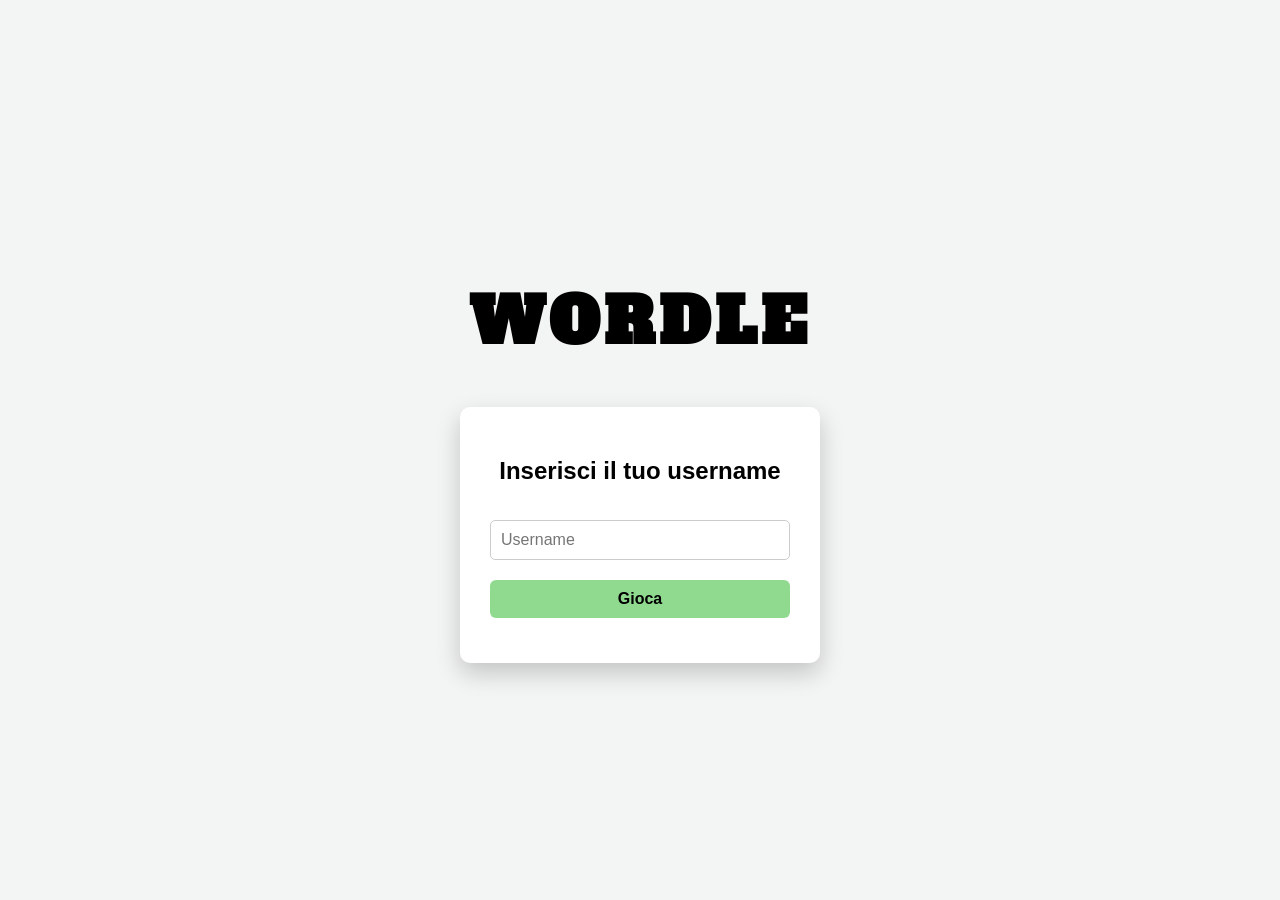
<file: login.html>
<!DOCTYPE html>
<html lang="en">

<head>
    <meta charset="UTF-8">
    <meta name="viewport" content="width=device-width, initial-scale=1.0">
    <title>Document</title>
    <link rel="stylesheet" href="login.css">
</head>

<body>
    <div class="container">
        <h1>WORDLE</h1>
        <div class="login-box">
            <h2>Inserisci il tuo username</h2>
            <input type="text" id="username" placeholder="Username">
            <button id="login-btn">Gioca</button>
            <div id="risultato"></div>
        </div>
    </div>

    <script src="login.js"></script>
</body>
</html>
</file>
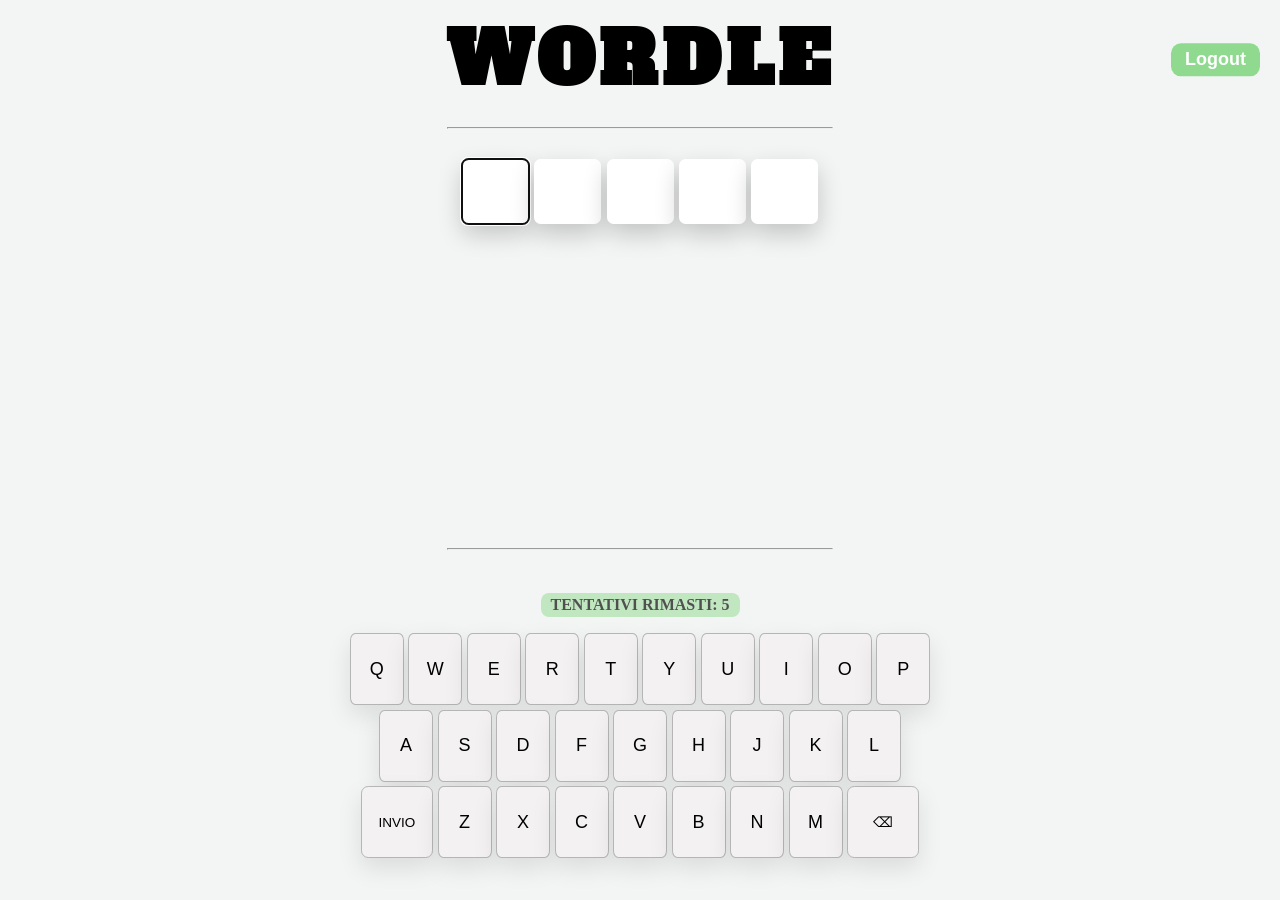
<file: main.html>
<!DOCTYPE html>
<html lang="en">

<head>
    <meta charset="UTF-8">
    <meta name="viewport" content="width=device-width, initial-scale=1.0">
    <title>Document</title>
    <link rel="stylesheet" href="style.css">
</head>

<body>
    <header class="topbar">
        <h1>WORDLE</h1>
        <div class="account">
            <p id="username"></p>
            <button id="logout">Logout</button>
        </div>
    </header>

    <hr>
    <div id="griglia">
    </div>
    <footer>
        <hr>
        <p id="tentativi">TENTATIVI RIMASTI: 5</p>
        <div id="tastiera"></div>
    </footer>
    <script src="script.js"></script>
</body>
</html>
</file>
<file: login.css>
@import url('https://fonts.googleapis.com/css2?family=Alfa+Slab+One&display=swap');

body{
    margin: 0;
    background-color: rgb(243,245,244);
    font-family: Arial, sans-serif;
    display: flex;
    justify-content: center;
    align-items: center;
    height: 100vh;
}

.container{
    text-align: center;
}

h1{
    font-family: "Alfa Slab One", serif;
    letter-spacing: 0.4vw;
    font-size: 7vh;
}

.login-box{
    background: white;
    padding: 30px;
    border-radius: 10px;
    width: 300px;
    box-shadow: 0 10px 25px rgba(0,0,0,0.2);
}

input{
    width: 100%;
    padding: 10px;
    margin-top: 15px;
    border-radius: 5px;
    border: 1px solid #ccc;
    font-size: 16px;
    box-sizing: border-box;
}

button{
    width: 100%;
    margin-top: 20px;
    padding: 10px;
    border: none;
    border-radius: 6px;
    background-color: rgb(144,218,144);
    font-weight: bold;
    font-size: 16px;
    cursor: pointer;
}

button:hover{
    background-color: rgb(118,197,118);
}

#risultato{
    margin-top: 15px;
    font-weight: bold;
}
</file>
<file: style.css>
@import url('https://fonts.googleapis.com/css2?family=Alfa+Slab+One&display=swap');

html, body {
  height: auto;
  min-height: 100%;
  margin: 0;
}

html{
  font-weight: 400;
  font-style: normal;
}

hr {
    align-items: center;
    width: 30vw;
    margin-bottom:  3vh;
}

h1{
    font-family: "Alfa Slab One", serif;
    margin: 0;
    letter-spacing: 0.4vw;
    font-size: 8vh; 
}
.cella {
    height: 7vh;
    width: 7vh;
    text-align: center;
    font-size: 3vh;
    border-radius: 10%;
    border: 0;
    margin: 0.3vh;
    box-shadow: 0 10px 25px rgba(0, 0, 0, 0.2);
}

body{
    background-color: rgb(243, 245, 244);
    text-align: center;
    padding-bottom: 32vh;
}

.cella.classeGialla {
    background-color: rgb(243, 243, 146);
}

.cella.classeVerde {
    background-color: rgb(144, 218, 144);
}

footer {
    position: fixed;
    bottom: 0;
    width: 100%;
    height: 40vh;
    padding: 0;
    background-color: rgb(243, 245, 244);
}

#tastiera {
    display: flex;
    flex-direction: column;
    align-items: center;
    gap: 0.5vh;
}

.riga-tastiera {
    display: flex;
    gap: 0.5vh;
}

.tasto {
    height: 8vh;
    width: 6vh;
    border: none;
    border-radius: 10%;
    background-color: rgb(243, 241, 241);
    border: 0.1px solid rgb(181, 181, 181);
    font-size: 2vh;
    cursor: pointer;
    box-shadow: 0 10px 25px rgba(0, 0, 0, 0.1);
}

.tasto:hover {
    background-color: #ddd9d9;
}

.tasto.verde {
    background-color: rgb(144, 218, 144);
    color: white;
}

.tasto.giallo {
    background-color: rgb(243, 243, 146);
}

.tasto.grigio {
    background-color: #afb3b8;
    color: white;
}
/* ------------------------------------------------------------------- */
.topbar {
    display: flex;
    align-items: center;
    justify-content: center;
    position: relative;
    padding: 10px 20px;
}

.topbar h1{
    font-family: "Alfa Slab One", serif;
    margin: 0;
    font-size: 8vh;
}

.account {
    position: absolute;
    right: 20px;
    top: 50%;
    transform: translateY(-50%);
    display: flex;
    align-items: center;
    gap: 10px;
}

#username {
    font-weight: bold;
    font-size: 2.3vh;
    color: rgb(80, 80, 80);
}

#logout {
    padding: 6px 14px;
    border: none;
    border-radius: 10px;
    cursor: pointer;
    background-color: rgb(144, 218, 144);
    font-weight: bold;
    font-size: 2vh;
    transition: transform 0.2s, background-color 0.2s;
    color: white;
}

#logout:hover {
    background-color: rgb(118, 197, 118);
    transform: scale(1.05);
}

#tentativi {
    color: rgb(80, 80, 80);
    font-weight: bold;
    display: inline-block;
    padding: 3px 10px;
    border-radius: 8px;
    background-color: rgb(193, 231, 193);
}

.cella-zoom {
    transform: scale(1.15);
    transition: transform 0.12s;
}
</file>
